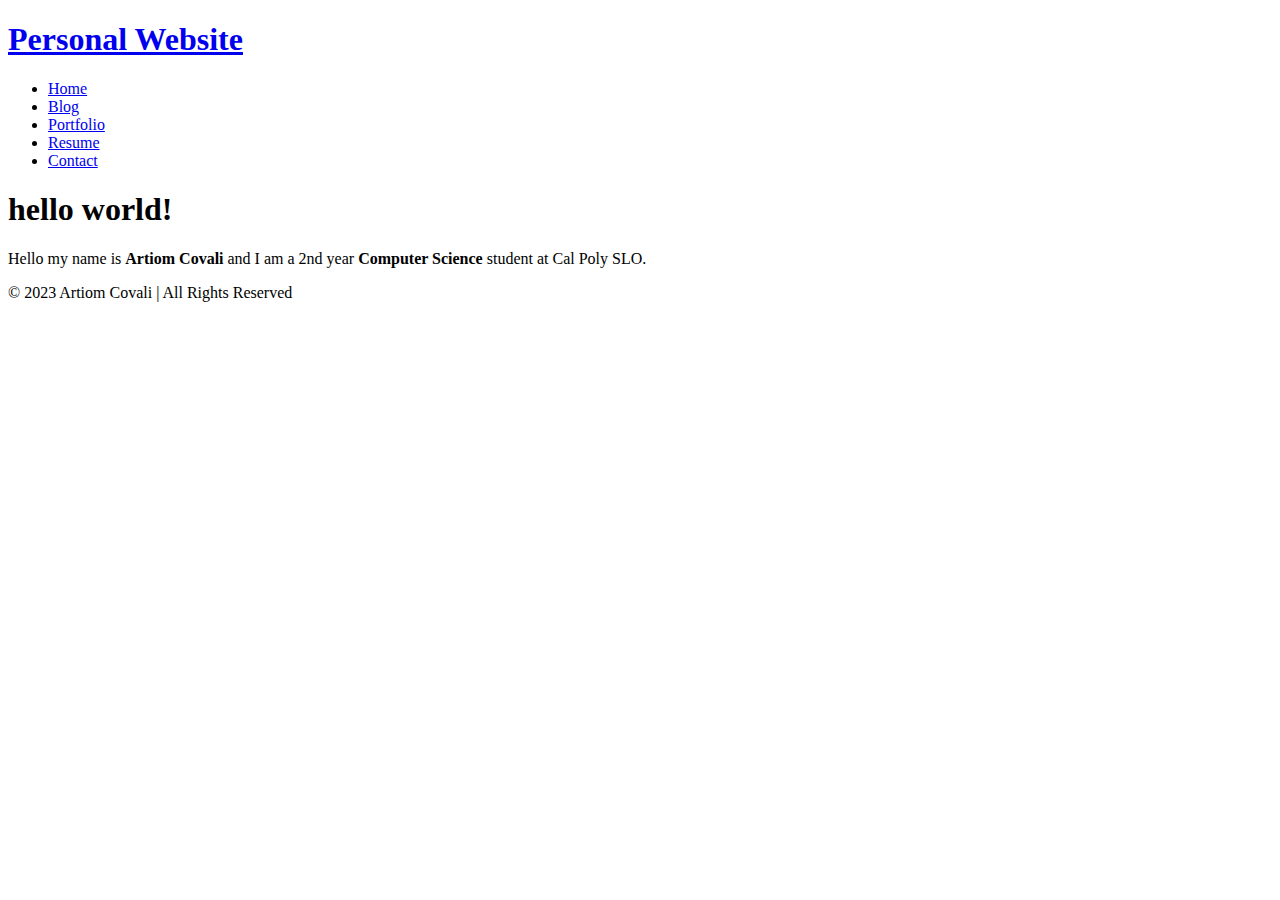
<file: index.html>
<!DOCTYPE html>
<html>
  <head>
    <title>Personal Website</title>
  </head>
  <body>
    <nav>
      <h1>
        <a href="index.html">Personal Website</a>
      </h1>
      <ul class="nav-list">
        <li><a href="index.html">Home</a></li>
        <li><a href="blog.html">Blog</a></li>
        <li><a href="portfolio.html">Portfolio</a></li>
        <li><a href="resume.html">Resume</a></li>
        <li><a href="contact.html">Contact</a></li>
      </ul>
    </nav>
    <main>
      <div class="about">
        <div class="about-text">
          <h1>hello world!</h1>
          <p>
            Hello my name is <strong>Artiom Covali</strong> and I am a 2nd year
            <strong>Computer Science</strong> student at Cal Poly SLO.
          </p>
        </div>
      </div>
    </main>
  </body>
  <footer>© 2023 Artiom Covali | All Rights Reserved</footer>
</html>
</file>
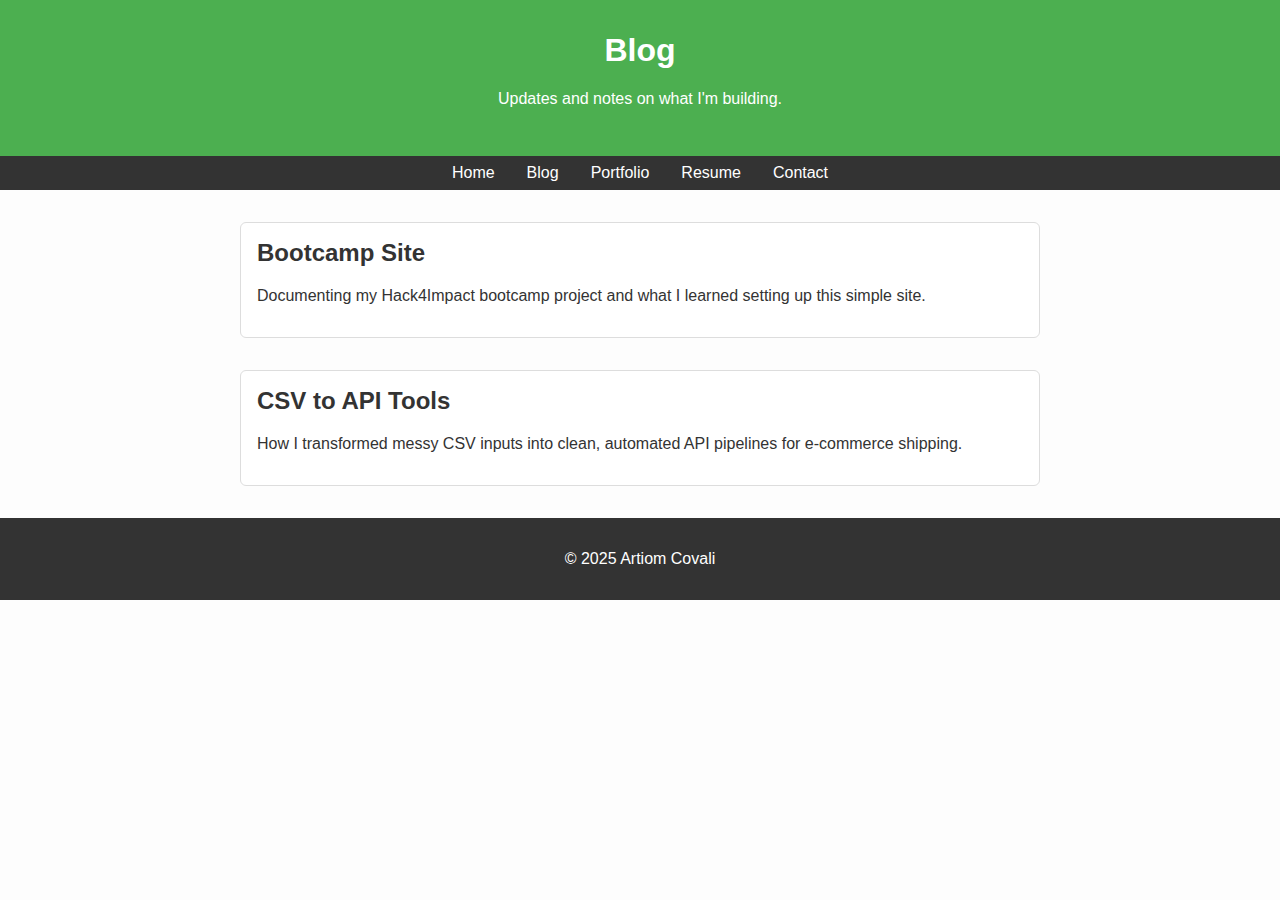
<file: blog.html>
<!DOCTYPE html>
<html lang="en">
  <head>
    <meta charset="UTF-8" />
    <meta name="viewport" content="width=device-width, initial-scale=1" />
    <title>Blog — Artiom Covali</title>
    <link rel="stylesheet" href="styles.css" />
  </head>
  <body>
    <header>
      <h1>Blog</h1>
      <p>Updates and notes on what I'm building.</p>
    </header>

    <nav>
      <ul>
        <li><a href="index.html">Home</a></li>
        <li><a href="blog.html">Blog</a></li>
        <li><a href="portfolio.html">Portfolio</a></li>
        <li><a href="resume.html">Resume</a></li>
        <li><a href="contact.html">Contact</a></li>
      </ul>
    </nav>

    <div class="container">
      <section>
        <h2>Bootcamp Site</h2>
        <p>
          Documenting my Hack4Impact bootcamp project and what I learned setting up this simple
          site.
        </p>
      </section>

      <section>
        <h2>CSV to API Tools</h2>
        <p>
          How I transformed messy CSV inputs into clean, automated API pipelines for e-commerce
          shipping.
        </p>
      </section>
    </div>

    <footer>
      <p>© 2025 Artiom Covali</p>
    </footer>
  </body>
</html>
</file>
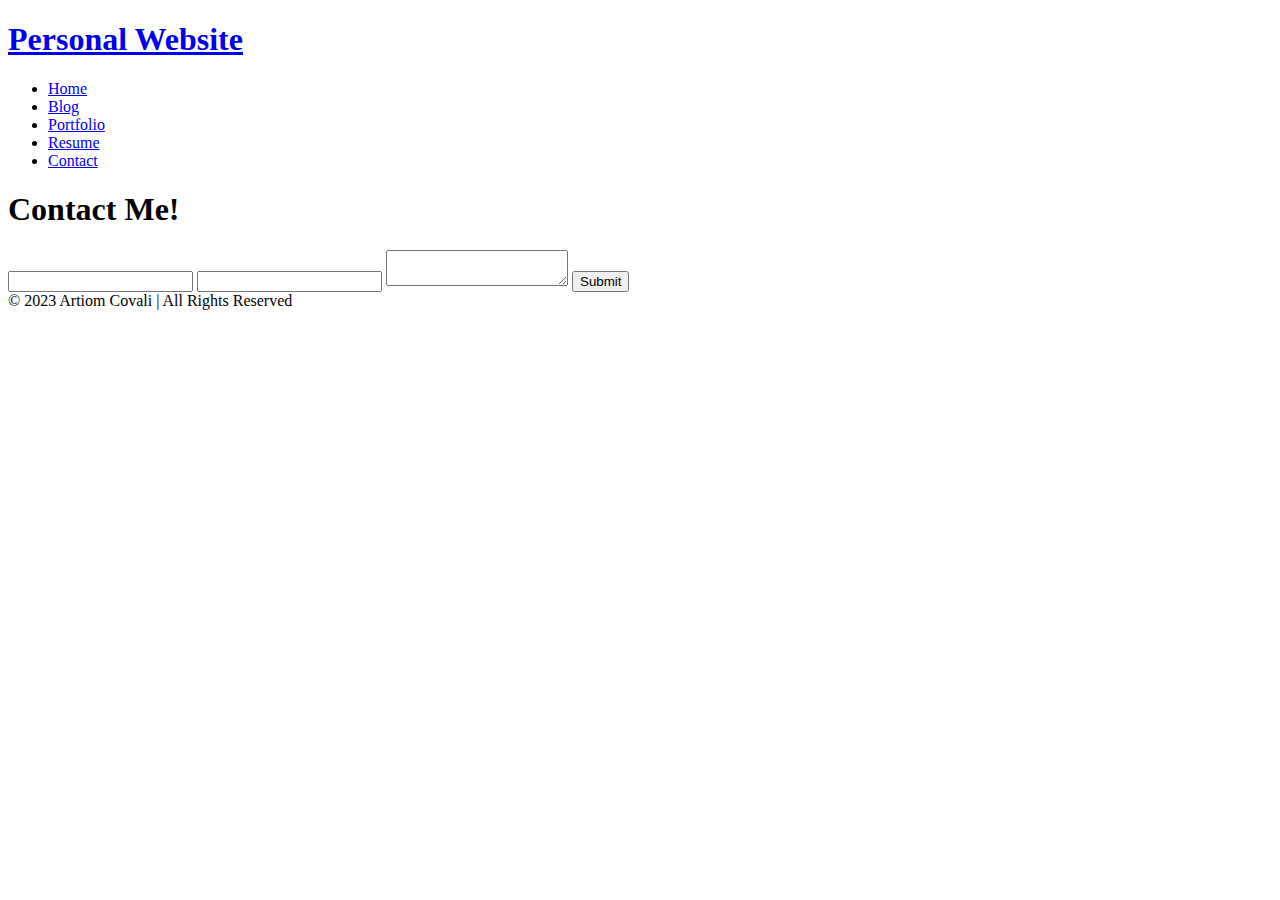
<file: contact.html>
<!DOCTYPE html>
<html>
  <body>
    <nav>
      <h1>
        <a href="index.html">Personal Website</a>
      </h1>
      <ul class="nav-list">
        <li><a href="index.html">Home</a></li>
        <li><a href="blog.html">Blog</a></li>
        <li><a href="portfolio.html">Portfolio</a></li>
        <li><a href="resume.html">Resume</a></li>
        <li><a href="contact.html">Contact</a></li>
      </ul>
    </nav>
    <main>
      <h1>Contact Me!</h1>
      <form id="contact-form">
        <input type="text" id="name" />
        <input type="email" id="email" />
        <textarea id="textarea"></textarea>
        <input type="submit" id="submit" />
      </form>
    </main>
    <footer>© 2023 Artiom Covali | All Rights Reserved</footer>
  </body>
</html>
</file>
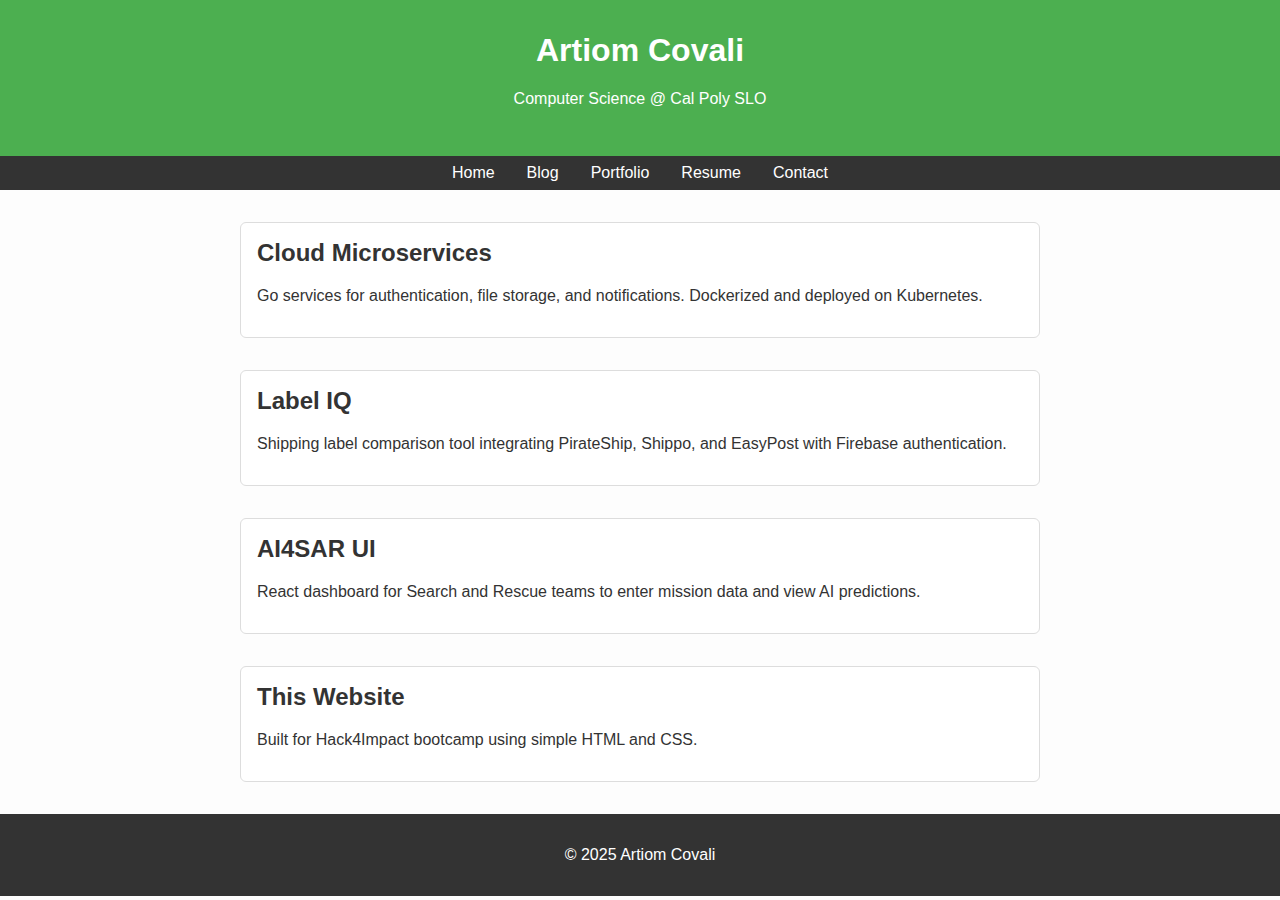
<file: portfolio.html>
<!DOCTYPE html>
<html lang="en">
  <head>
    <meta charset="UTF-8" />
    <meta name="viewport" content="width=device-width, initial-scale=1" />
    <title>Portfolio — Artiom Covali</title>
    <link rel="stylesheet" href="styles.css" />
  </head>
  <body>
    <header>
      <h1>Artiom Covali</h1>
      <p>Computer Science @ Cal Poly SLO</p>
    </header>

    <nav>
      <ul>
        <li><a href="index.html">Home</a></li>
        <li><a href="blog.html">Blog</a></li>
        <li><a href="portfolio.html">Portfolio</a></li>
        <li><a href="resume.html">Resume</a></li>
        <li><a href="contact.html">Contact</a></li>
      </ul>
    </nav>

    <div class="container">
      <section>
        <h2>Cloud Microservices</h2>
        <p>
          Go services for authentication, file storage, and notifications. Dockerized and deployed
          on Kubernetes.
        </p>
      </section>

      <section>
        <h2>Label IQ</h2>
        <p>
          Shipping label comparison tool integrating PirateShip, Shippo, and EasyPost with Firebase
          authentication.
        </p>
      </section>

      <section>
        <h2>AI4SAR UI</h2>
        <p>
          React dashboard for Search and Rescue teams to enter mission data and view AI predictions.
        </p>
      </section>

      <section>
        <h2>This Website</h2>
        <p>Built for Hack4Impact bootcamp using simple HTML and CSS.</p>
      </section>
    </div>

    <footer>
      <p>© 2025 Artiom Covali</p>
    </footer>
  </body>
</html>
</file>
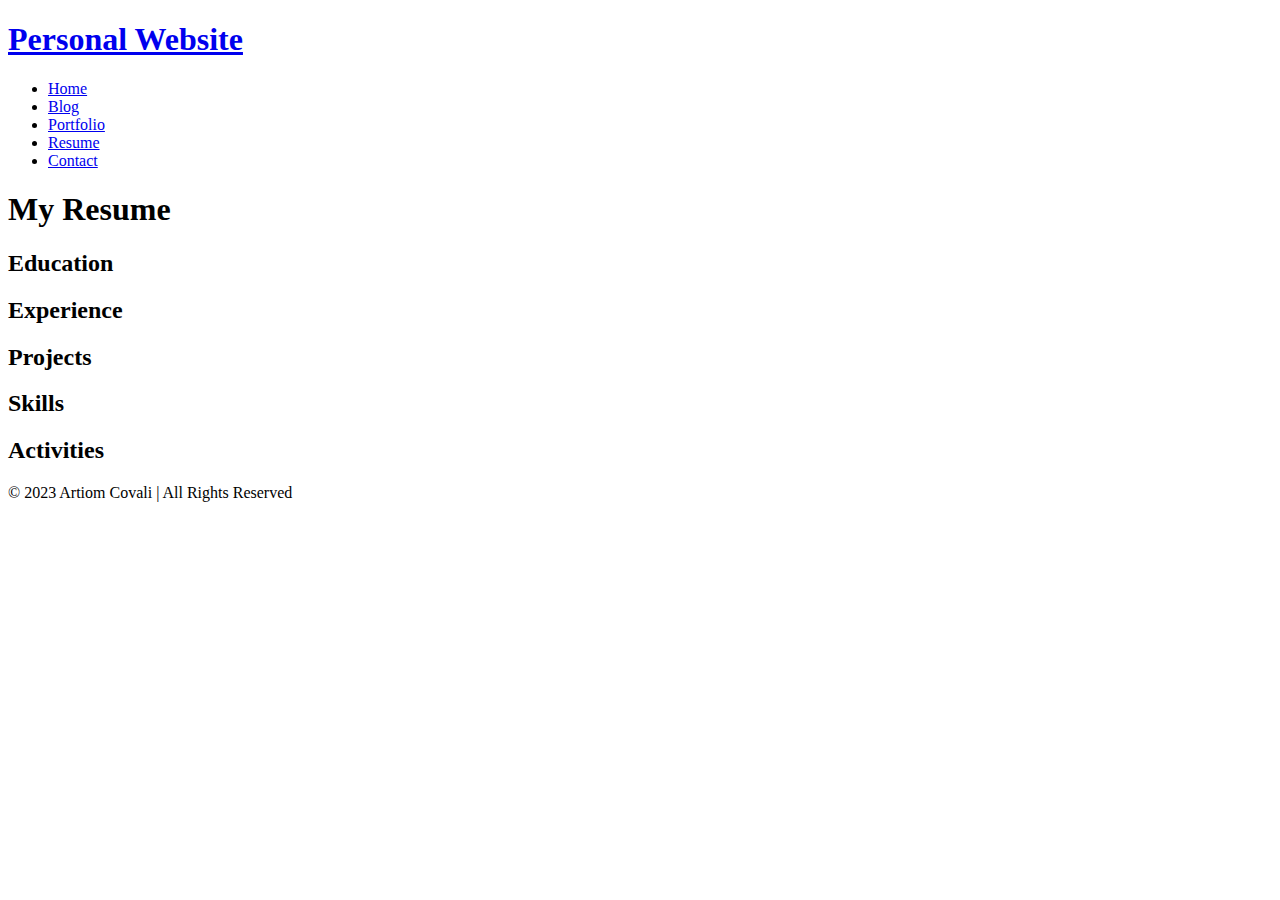
<file: resume.html>
<!DOCTYPE html>
<html>
  <head>
    <title>Personal Website</title>
  </head>
  <body>
    <nav>
      <h1>
        <a href="index.html">Personal Website</a>
      </h1>
      <ul class="nav-list">
        <li><a href="index.html">Home</a></li>
        <li><a href="blog.html">Blog</a></li>
        <li><a href="portfolio.html">Portfolio</a></li>
        <li><a href="resume.html">Resume</a></li>
        <li><a href="contact.html">Contact</a></li>
      </ul>
    </nav>
    <main>
      <h1>My Resume</h1>
      <div class="resume">
        <section class="section">
          <h2 class="section-title">Education</h2>
        </section>
        <section class="section">
          <h2 class="section-title">Experience</h2>
        </section>
        <section class="section">
          <h2 class="section-title">Projects</h2>
        </section>
        <section class="section">
          <h2 class="section-title">Skills</h2>
        </section>
        <section class="section">
          <h2 class="section-title">Activities</h2>
        </section>
      </div>
    </main>
    <footer>© 2023 Artiom Covali | All Rights Reserved</footer>
  </body>
</html>
</file>
<file: styles.css>
body {
  font-family: Arial, sans-serif;
  margin: 0;
  padding: 0;
  background: #fdfdfd;
  color: #333;
}

header {
  background: #4caf50;
  color: white;
  padding: 2rem;
  text-align: center;
}

nav {
  background: #333;
  padding: 0.5rem;
}
nav ul {
  list-style: none;
  margin: 0;
  padding: 0;
  display: flex;
  justify-content: center;
}
nav li {
  margin: 0 1rem;
}
nav a {
  color: white;
  text-decoration: none;
}
nav a:hover {
  text-decoration: underline;
}

.container {
  width: 90%;
  max-width: 800px;
  margin: 2rem auto;
}

section {
  margin-bottom: 2rem;
  padding: 1rem;
  border: 1px solid #ddd;
  border-radius: 6px;
  background: #fff;
}

h1,
h2 {
  margin-top: 0;
}

footer {
  text-align: center;
  padding: 1rem;
  background: #333;
  color: white;
  margin-top: 2rem;
}
</file>
